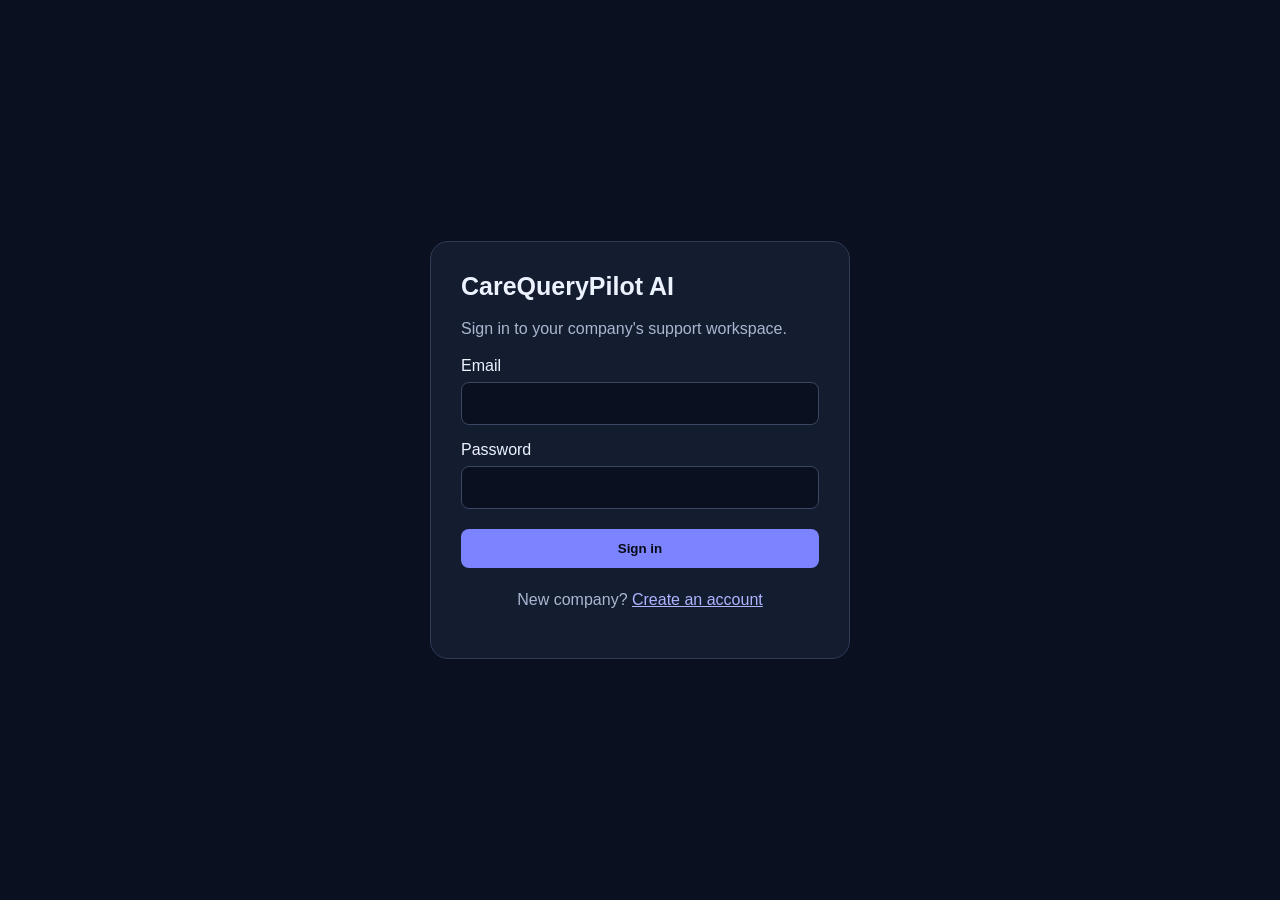
<file: templates/login.html>
<!DOCTYPE html>
<html lang="en">
<head>
  <meta charset="UTF-8">
  <meta name="viewport" content="width=device-width, initial-scale=1">
  <title>CareQueryPilot AI | Sign in</title>
  <style>
    * { box-sizing: border-box; }
    body {
      margin: 0; min-height: 100vh; display: grid; place-items: center;
      background: #0b1020; color: #edf2ff;
      font-family: Arial, sans-serif; padding: 20px;
    }
    .card {
      width: 100%; max-width: 420px; padding: 30px;
      border: 1px solid #303b55; border-radius: 18px;
      background: #141c30;
    }
    h1 { margin-top: 0; font-size: 25px; }
    p { color: #aab7d0; line-height: 1.5; }
    label { display: block; margin: 16px 0 7px; }
    input {
      width: 100%; padding: 12px; border-radius: 8px;
      border: 1px solid #394762; background: #0b1020;
      color: white; font-size: 15px;
    }
    button {
      width: 100%; margin-top: 20px; padding: 12px;
      border: 0; border-radius: 8px; background: #7c83ff;
      color: #080b18; font-weight: bold; cursor: pointer;
    }
    .switch { text-align: center; margin-top: 20px; }
    a { color: #aeb4ff; cursor: pointer; }
    #status { overflow-wrap: anywhere; }
  </style>
</head>
<body>
  <main class="card">
    <h1>CareQueryPilot AI</h1>
    <p id="subtitle">Sign in to your company's support workspace.</p>

    <form id="authForm">
      <div id="companyField" hidden>
        <label for="company">Company name</label>
        <input id="company" minlength="2" maxlength="100">
      </div>

      <label for="email">Email</label>
      <input id="email" type="email" required autocomplete="email">

      <label for="password">Password</label>
      <input id="password" type="password" required minlength="10"
             maxlength="128" autocomplete="current-password">

      <button id="submitBtn" type="submit">Sign in</button>
    </form>

    <p id="status" role="status"></p>
    <p class="switch">
      <span id="switchText">New company?</span>
      <a href="#" id="switchMode">Create an account</a>
    </p>
  </main>

  <script>
    let registering = false;

    const form = document.getElementById("authForm");
    const companyField = document.getElementById("companyField");
    const company = document.getElementById("company");
    const password = document.getElementById("password");
    const status = document.getElementById("status");

    document.getElementById("switchMode").addEventListener("click", e => {
      e.preventDefault();
      registering = !registering;
      companyField.hidden = !registering;
      company.required = registering;
      password.minLength = registering ? 10 : 1;
      password.autocomplete = registering ? "new-password" : "current-password";
      document.getElementById("subtitle").textContent = registering
        ? "Create a private workspace for your company."
        : "Sign in to your company's support workspace.";
      document.getElementById("submitBtn").textContent = registering
        ? "Create company account" : "Sign in";
      document.getElementById("switchText").textContent = registering
        ? "Already registered?" : "New company?";
      document.getElementById("switchMode").textContent = registering
        ? "Sign in" : "Create an account";
      status.textContent = "";
    });

    form.addEventListener("submit", async e => {
      e.preventDefault();
      status.textContent = "Please wait...";
      document.getElementById("submitBtn").disabled = true;

      const payload = {
        email: document.getElementById("email").value.trim(),
        password: password.value
      };
      if (registering) payload.company_name = company.value.trim();

      try {
        const response = await fetch(
          registering ? "/api/auth/register" : "/api/auth/login",
          {
            method: "POST",
            headers: { "Content-Type": "application/json" },
            credentials: "same-origin",
            body: JSON.stringify(payload)
          }
        );
        const data = await response.json();
        if (!response.ok) {
          throw new Error(data.detail || "Unable to sign in.");
        }
        window.location.href = "/";
      } catch (err) {
        status.textContent = err.message || "Request failed.";
      } finally {
        document.getElementById("submitBtn").disabled = false;
      }
    });
  </script>
</body>
</html>
</file>
